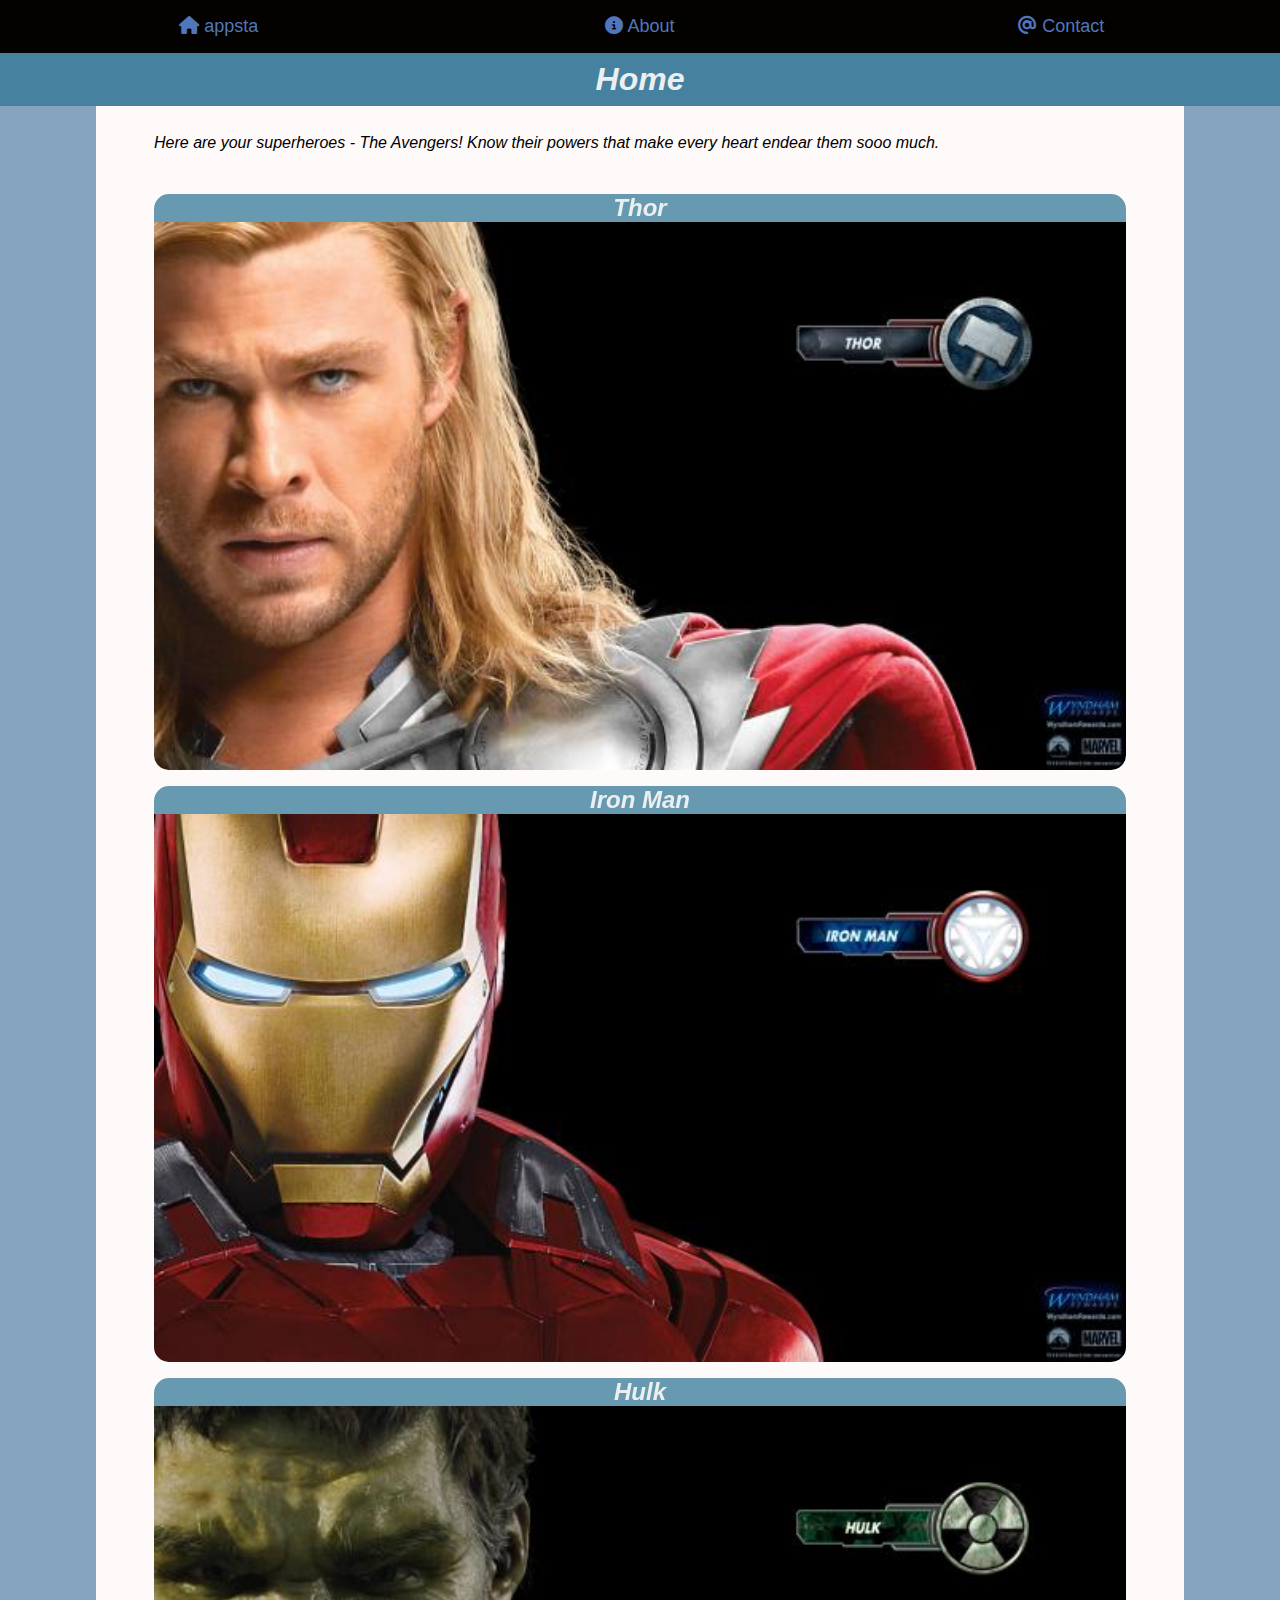
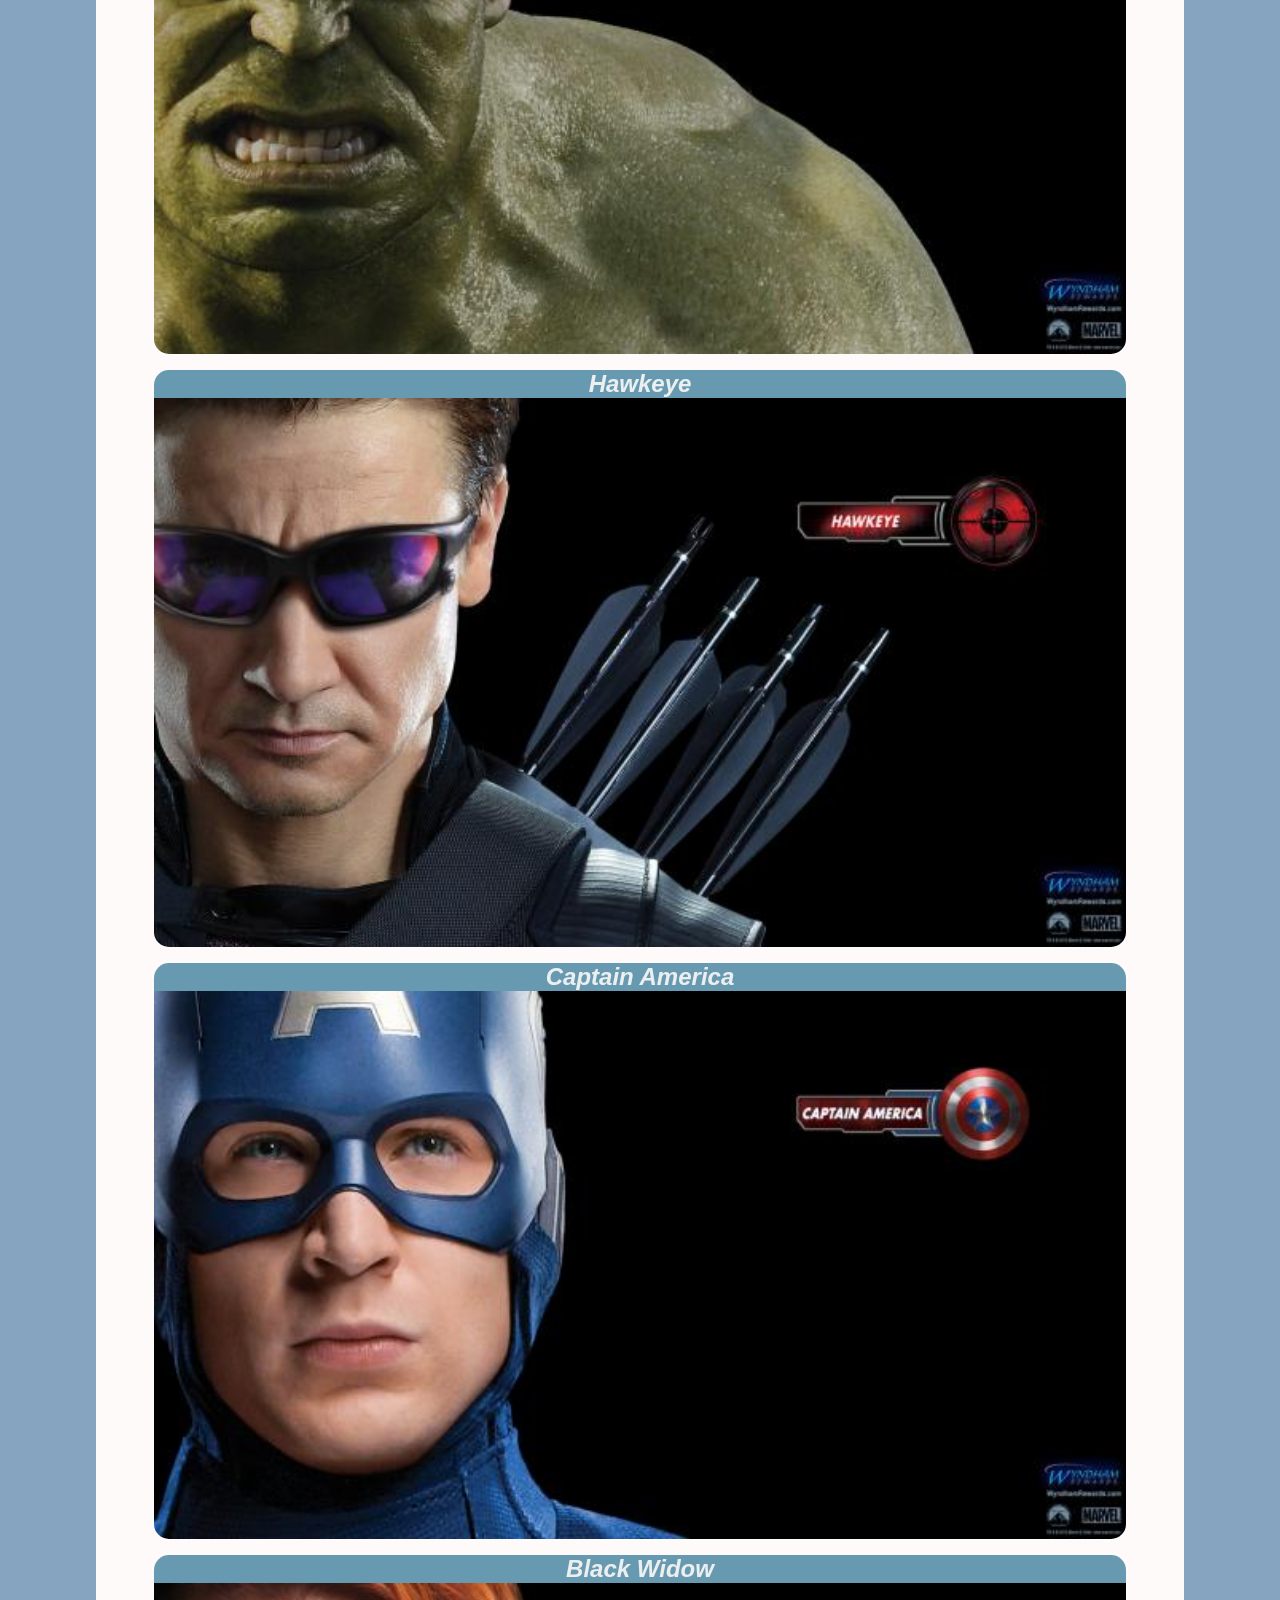
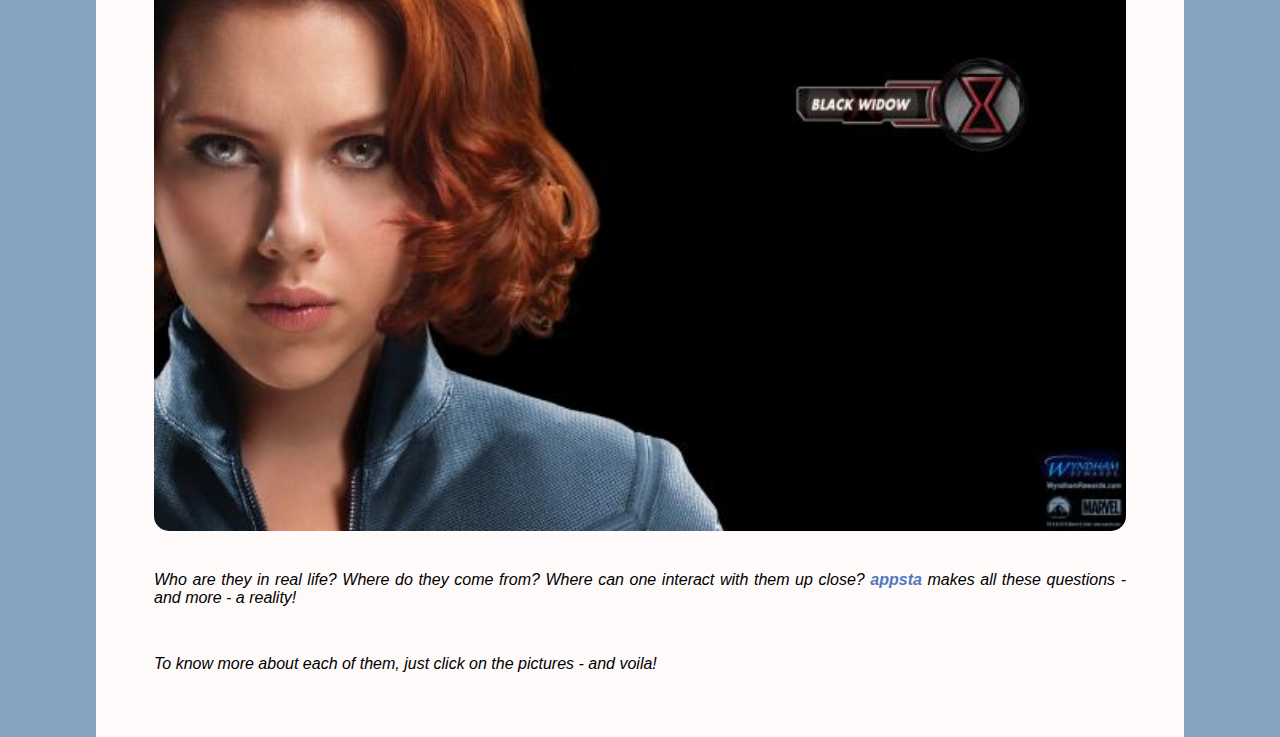
<file: index.html>
<!DOCTYPE html>

<html>

  <head>
    <title>AVENGERS</title>
    <link rel="stylesheet" href="style.css">
    <link rel="stylesheet" href="https://cdnjs.cloudflare.com/ajax/libs/font-awesome/6.6.0/css/all.min.css">
  </head>

  <body>

    <!-- Menu for Home page -->
    <nav class="pages-menu">
      <button class="dropbtn">
        <a href="index.html"><i class="fa-solid fa-house"></i> appsta</a>
      </button>

      <button class="dropbtn">
        <a href="about.html"><i class="fa-solid fa-circle-info"></i> About</a>
      </button>

      <button class="dropbtn">
        <a href="contact.html"><i class="fa-solid fa-at"></i> Contact</a>
      </button>
    </nav>

    <h2>Home</h2>

    <!-- The home page content -->

    <div class="sect1">
      <p>
        Here are your superheroes - The Avengers! Know their powers that make every heart endear them sooo much.
      </p>

    <br>

    <!-- Additional menu links to other web pages -->

      <div class="gallery">

          <a href="avenger-1.html">
            <h2 class="home-link-title">Thor</h2>
            <img src="images/avengers_01.jpg"/>
          </a>
        
          <a href="avenger-2.html">
            <h2 class="home-link-title">Iron Man</h2>
            <img src="images/avengers_02.jpg"/>
          </a>
        
          <a href="avenger-3.html">
            <h2 class="home-link-title">Hulk</h2>
            <img src="images/avengers_03.jpg"/>
          </a>

          <a href="avenger-4.html">
            <h2 class="home-link-title">Hawkeye</h2>
            <img src="images/avengers_04.jpg"/>
          </a>

          <a href="avenger-5.html">
            <h2 class="home-link-title">Captain America</h2>
            <img src="images/avengers_05.jpg"/>
          </a>

          <a href="avenger-6.html">
            <h2 class="home-link-title">Black Widow</h2>
            <img src="images/avengers_06.jpg"/>
          </a>
          
      </div>
      
      <p>
        Who are they in real life?
        Where do they come from?
        Where can one interact with them up close?
        <a href="index.html"><strong>appsta</strong></a> makes all these questions - and more - a reality!
      </p>
      <p>
        To know more about each of them, just click on the pictures - and voila!
      </p>

      <br>
      <br>

    </div>

  </body>

</html>
</file>
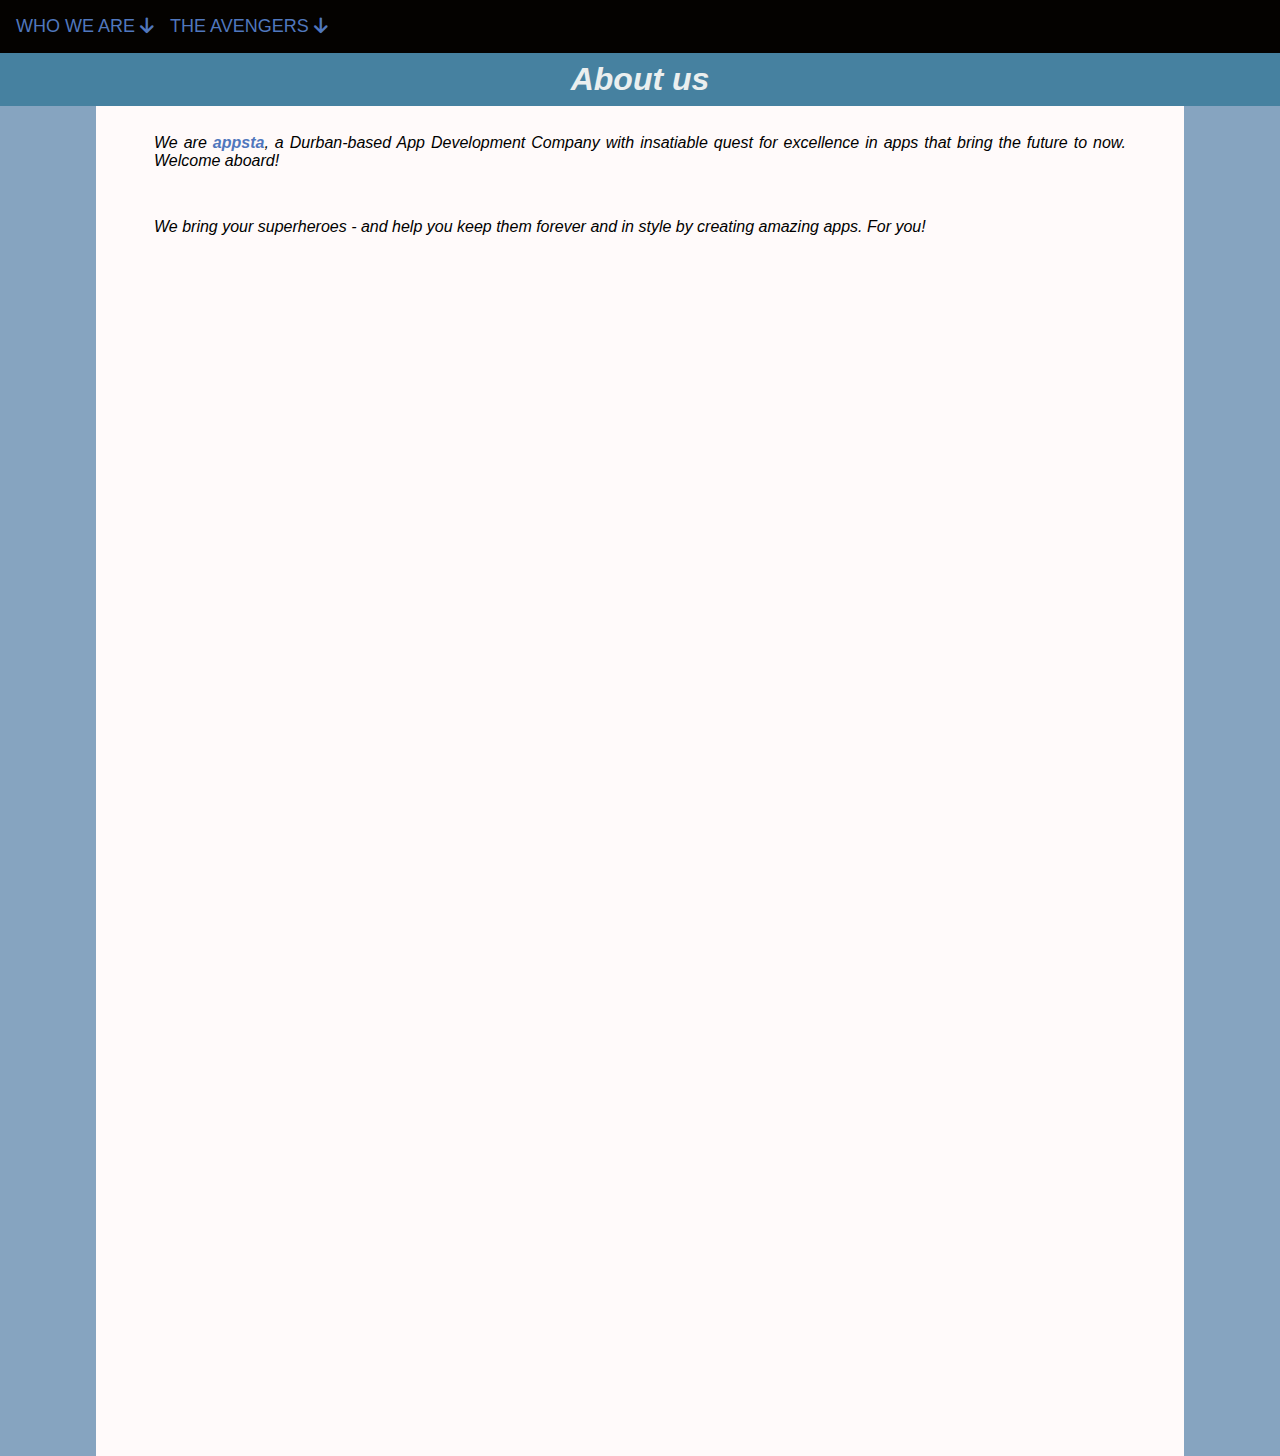
<file: about.html>
<!DOCTYPE html>

<html>
  <head>
      <link rel="stylesheet" href="style.css">
      <link rel="stylesheet" href="https://cdnjs.cloudflare.com/ajax/libs/font-awesome/6.6.0/css/all.min.css">
  </head>

  <body>

    <nav>

      <div class="pages-menu">

        <div class="dropdown">

          <button class="dropbtn">
            WHO WE ARE
            <i class="fa-sharp-duotone fa-solid fa-arrow-down"></i>
          </button>

          <div class="dropdown-content">

            <a href="index.html">
              <i class="fa-solid fa-house"></i> Home
            </a>
            <a href="contact.html">
              <i class="fa-solid fa-at"></i> Contact Us
            </a>

          </div>

        </div>

        <div class="dropdown">

          <button class="dropbtn">
            THE AVENGERS
            <i class="fa-sharp-duotone fa-solid fa-arrow-down"></i>
          </button>
          
          <div class="dropdown-content">
            <a href="avenger-1.html">Thor</a>
            <a href="avenger-2.html">Iron Man</a>
            <a href="avenger-3.html">Hulk</a>
            <a href="avenger-4.html">Hawkeye</a>
            <a href="avenger-5.html">Capt. America</a>
            <a href="avenger-6.html">Black Widow</a>
          </div>

        </div>

      </div>

    </nav>

    <h2>About us</h2>

    <div class="sect1">
      
      <p>
        We are <a href="index.html"><strong>appsta</strong></a>, a Durban-based App Development Company with insatiable quest for excellence in apps that bring the future to now. Welcome aboard!
      </p> 
      <p>
        We bring your superheroes - and help you keep them forever and in style by creating amazing apps. For you!
      </p>
  
    </div>

  </body>
</html>
</file>
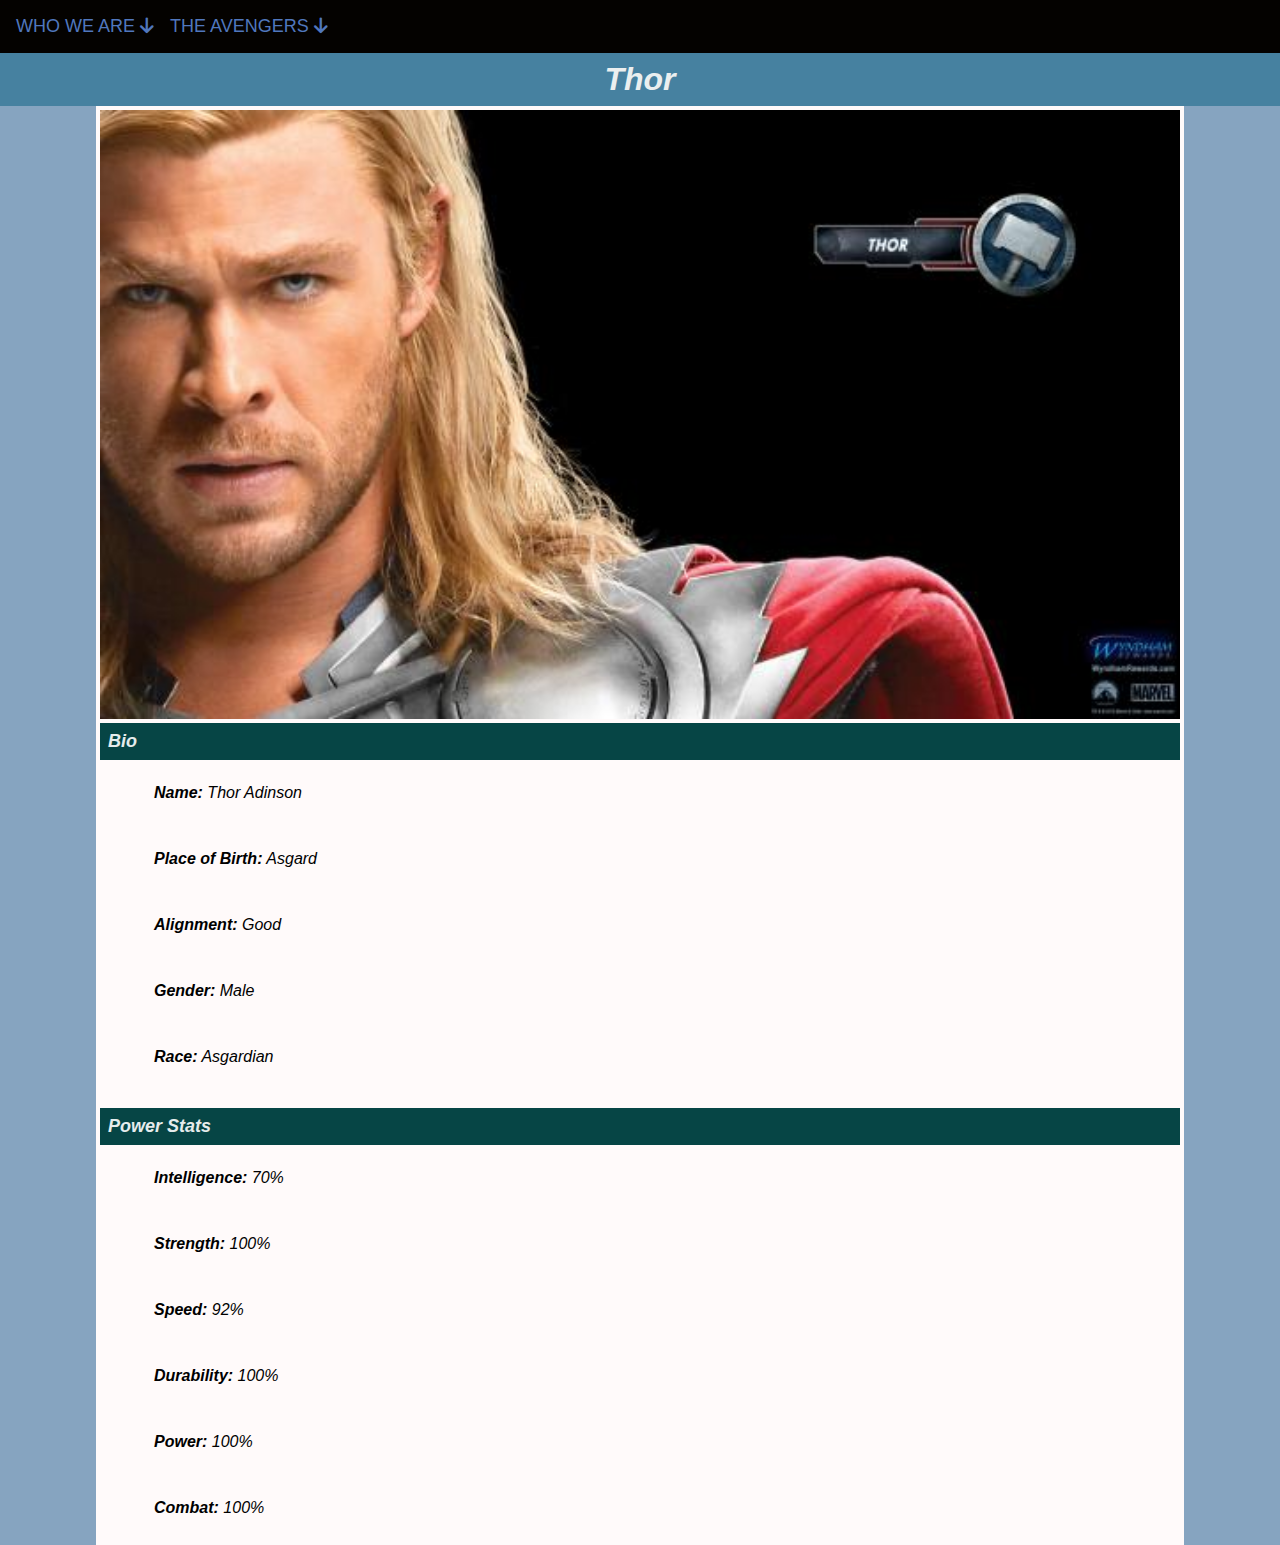
<file: avenger-1.html>
<!DOCTYPE html>

<html>
  <head>
    <link rel="stylesheet" href="style.css">
    <link rel="stylesheet" href="https://cdnjs.cloudflare.com/ajax/libs/font-awesome/6.6.0/css/all.min.css">
  </head>
  <body>

    <nav>

      <div class="pages-menu">

        <div class="dropdown">

          <button class="dropbtn">
            WHO WE ARE
            <i class="fa-sharp-duotone fa-solid fa-arrow-down"></i>
          </button>

          <div class="dropdown-content">

            <a href="index.html">
              <i class="fa-solid fa-house"></i> Home
            </a>
            <a href="about.html">
              <i class="fa-solid fa-circle-info"></i> About
            </a>
            <a href="contact.html">
              <i class="fa-solid fa-at"></i> Contact
            </a>

          </div>

        </div>

        <div class="dropdown">

          <button class="dropbtn">
            THE AVENGERS
            <i class="fa-sharp-duotone fa-solid fa-arrow-down"></i>
          </button>

          <div class="dropdown-content">
            <a href="avenger-2.html">Iron Man</a>
            <a href="avenger-3.html">Hulk</a>
            <a href="avenger-4.html">Hawkeye</a>
            <a href="avenger-5.html">Capt. America</a>
            <a href="avenger-6.html">Black Widow</a>
          </div>

        </div>

      </div>

    </nav>

    <h2>Thor</h2>

    <div class="sect1">

      <div class="gallery2">
        <img src="images/avengers_01.jpg"/>
      </div>

      <h4>Bio</h4>
      <p>
        <strong>Name:</strong> Thor Adinson
      </p>
      <p>
        <strong>Place of Birth:</strong> Asgard
      </p>
      <p>
        <strong>Alignment:</strong> Good
      </p>
      <p>
        <strong>Gender:</strong> Male
      </p>
      <p>
        <strong>Race:</strong> Asgardian
      </p>

      <br/>

      <h4>Power Stats</h4>
      <p>
        <strong>Intelligence:</strong> 70%
      </p>
      <p>
        <strong>Strength:</strong> 100%
      </p>
      <p>
        <strong>Speed:</strong> 92%
      </p>
      <p>
        <strong>Durability:</strong> 100%
      </p>
      <p>
        <strong>Power:</strong> 100%
      </p>
      <p>
        <strong>Combat:</strong> 100%
      </p>
    
    </div>

  </body>
</html>
</file>
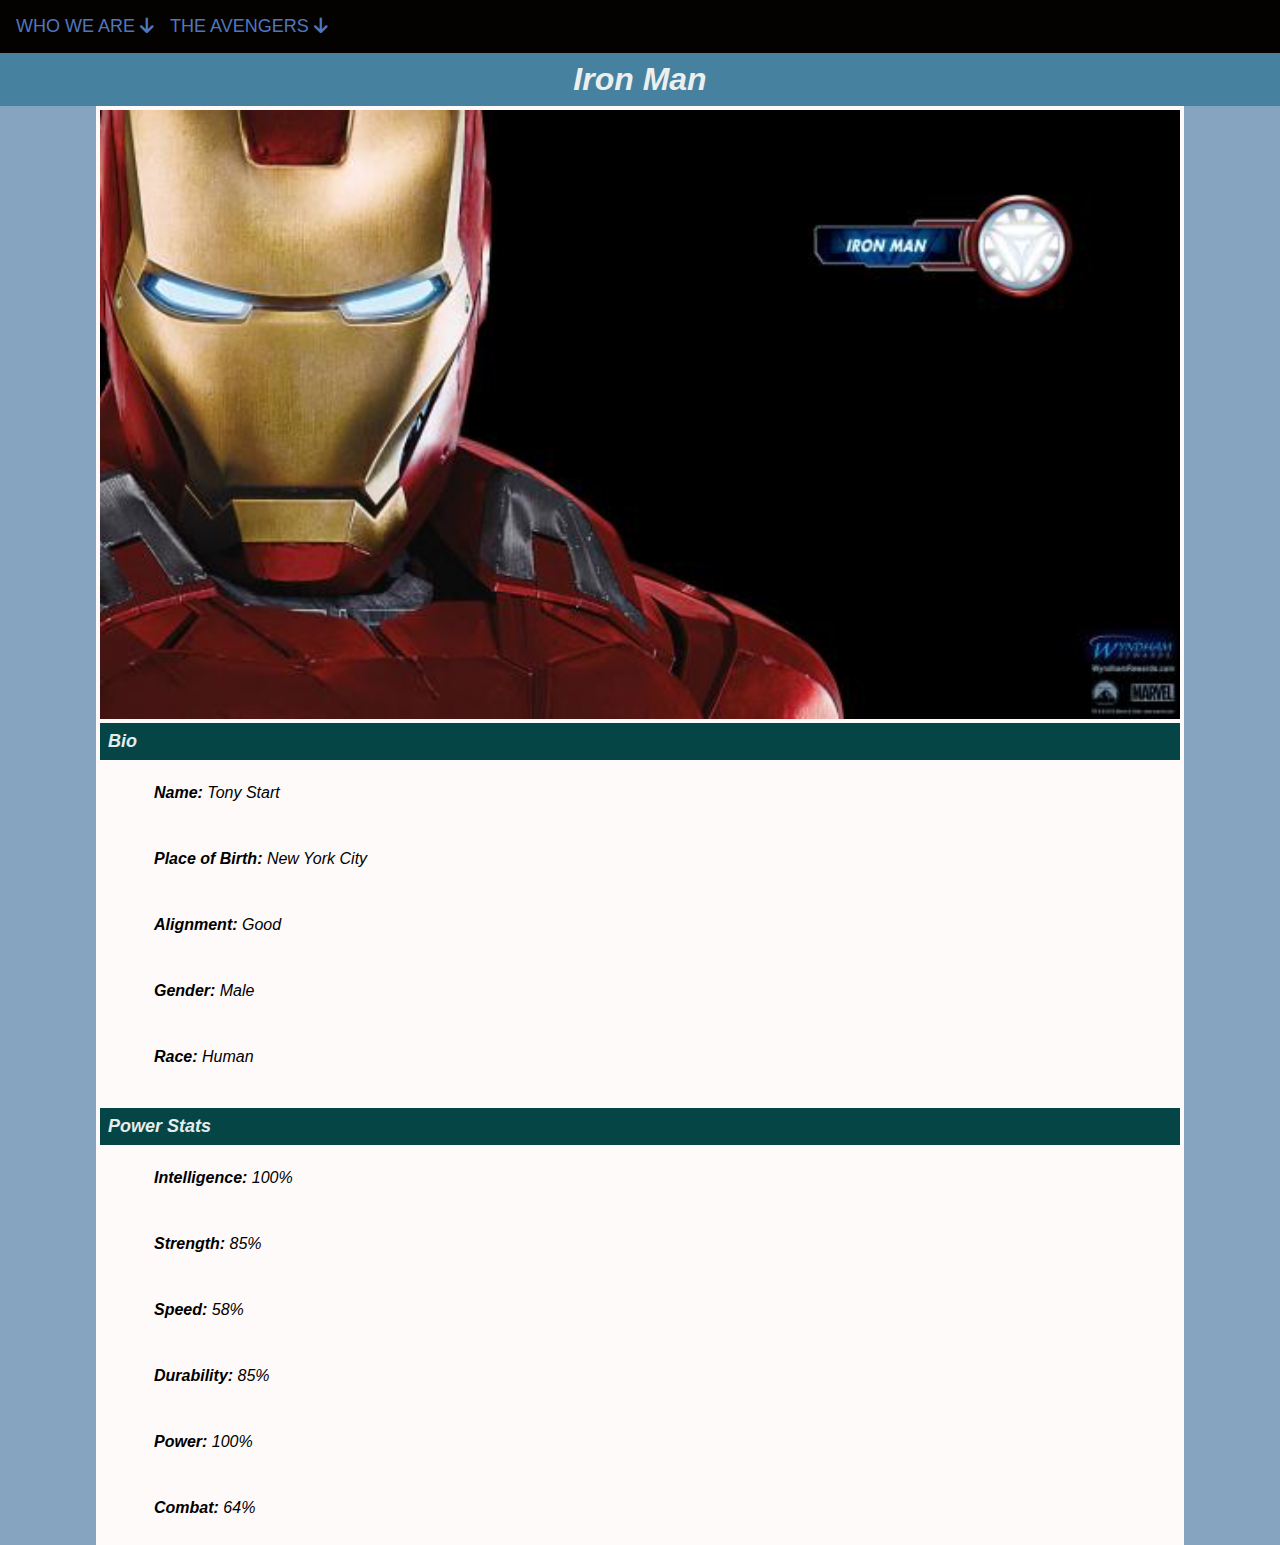
<file: avenger-2.html>
<!DOCTYPE html>

<html>
  <head>
    <link rel="stylesheet" href="style.css">
    <link rel="stylesheet" href="https://cdnjs.cloudflare.com/ajax/libs/font-awesome/6.6.0/css/all.min.css">
  </head>
  
  <body>

    <nav>

      <div class="pages-menu">

        <div class="dropdown">

          <button class="dropbtn">
            WHO WE ARE
            <i class="fa-sharp-duotone fa-solid fa-arrow-down"></i>
          </button>

          <div class="dropdown-content">
            <a href="index.html">
              <i class="fa-solid fa-house"></i> Home
            </a>
            <a href="about.html">
              <i class="fa-solid fa-circle-info"></i> About
            </a>
            <a href="contact.html">
              <i class="fa-solid fa-at"></i> Contact
            </a>
          </div>

        </div>

        <div class="dropdown">

          <button class="dropbtn">
            THE AVENGERS
            <i class="fa-sharp-duotone fa-solid fa-arrow-down"></i>
          </button>

          <div class="dropdown-content">
            <a href="avenger-1.html">Thor</a>
            <a href="avenger-3.html">Hulk</a>
            <a href="avenger-4.html">Hawkeye</a>
            <a href="avenger-5.html">Capt. America</a>
            <a href="avenger-6.html">Black Widow</a>
          </div>

        </div>

      </div>

    </nav>

    <h2>Iron Man</h2>
    
    <div class="sect1">

      <div class="gallery2">
        <img src="images/avengers_02.jpg"/>
      </div>

      <h4>Bio</h4>
      <p>
        <strong>Name:</strong> Tony Start
      </p>
      <p>
        <strong>Place of Birth:</strong> New York City
      </p>
      <p>
        <strong>Alignment:</strong> Good
      </p>
      <p>
        <strong>Gender:</strong> Male
      </p>
      <p>
        <strong>Race:</strong> Human
      </p>

      <br/>
      
      <h4>Power Stats</h4>
      <p>
        <strong>Intelligence:</strong> 100%
      </p>
      <p>
        <strong>Strength:</strong> 85%
      </p>
      <p>
        <strong>Speed:</strong> 58%
      </p>
      <p>
        <strong>Durability:</strong> 85%
      </p>
      <p>
        <strong>Power:</strong> 100%
      </p>
      <p>
        <strong>Combat:</strong> 64%
      </p>
    
    </div>
    
  </body>
</html>
</file>
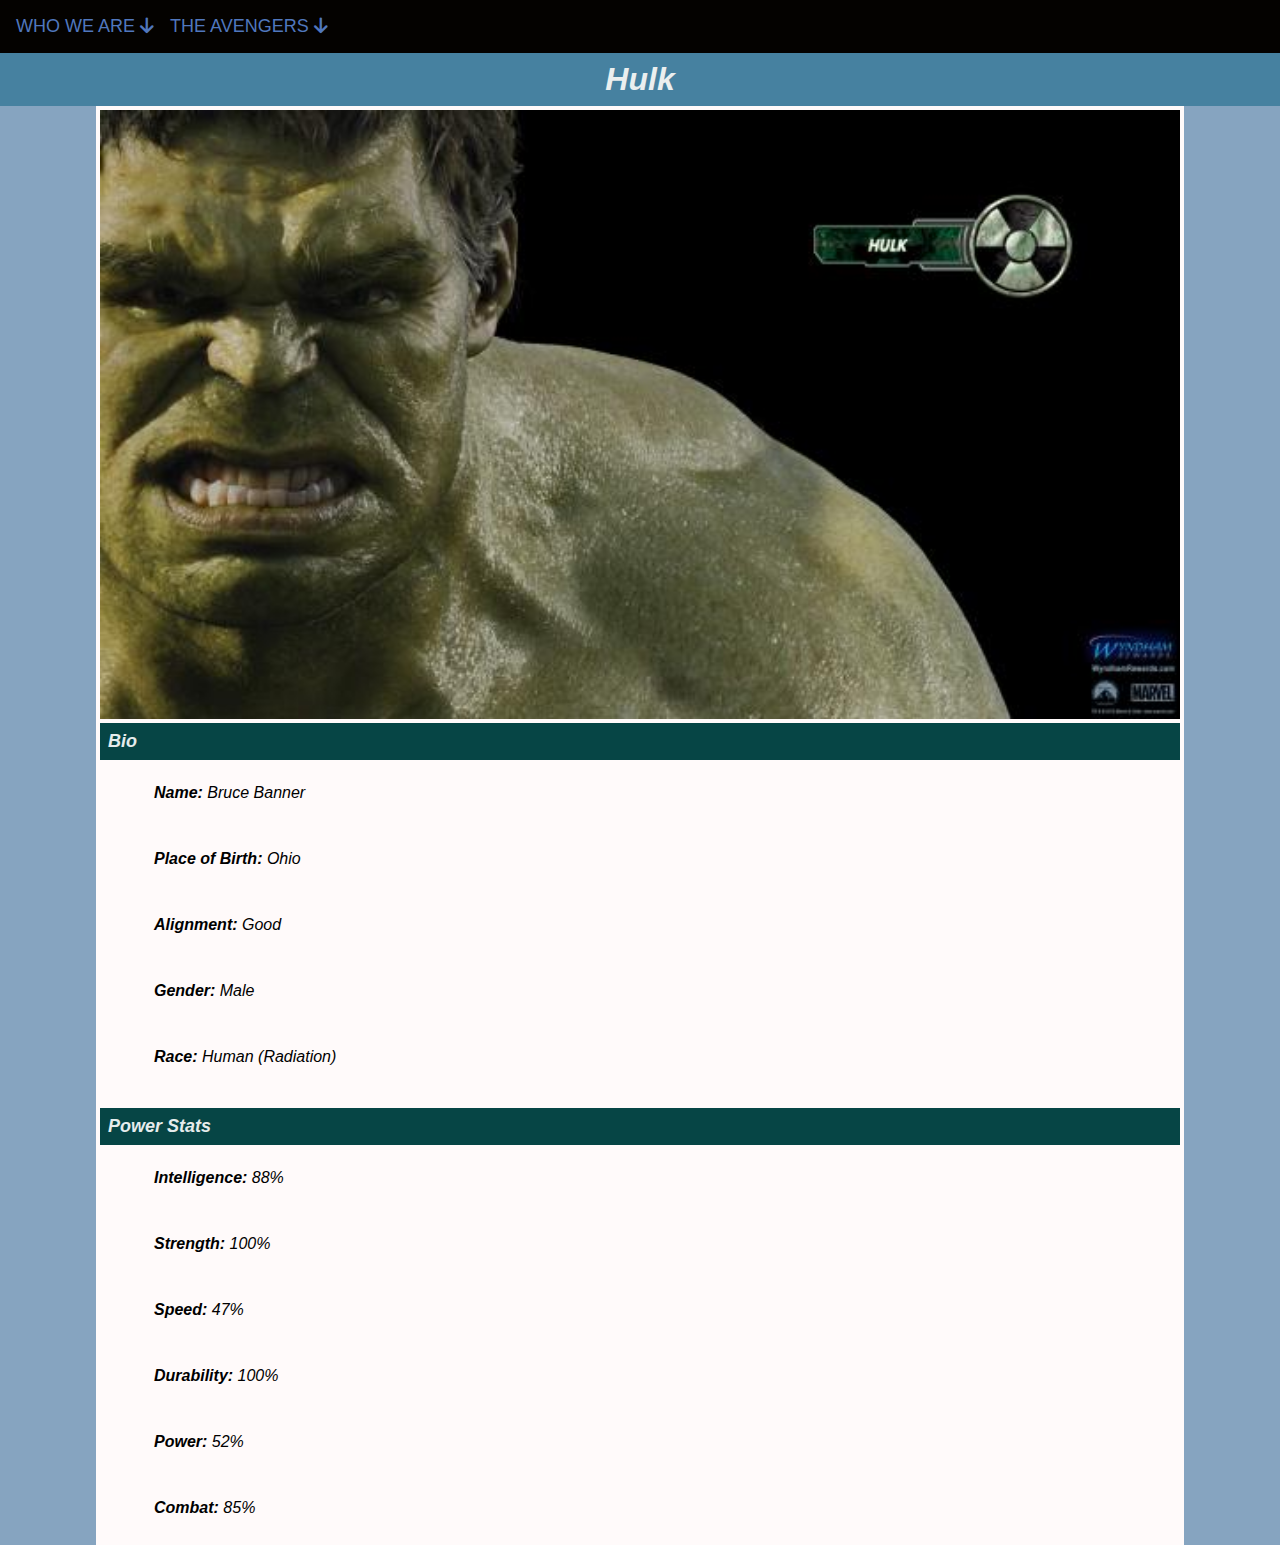
<file: avenger-3.html>
<!DOCTYPE html>

<html>
  <head>
    <link rel="stylesheet" href="style.css">
    <link rel="stylesheet" href="https://cdnjs.cloudflare.com/ajax/libs/font-awesome/6.6.0/css/all.min.css">
  </head>

  <body>

    <nav>

      <div class="pages-menu">

        <div class="dropdown">

          <button class="dropbtn">
            WHO WE ARE
            <i class="fa-sharp-duotone fa-solid fa-arrow-down"></i>
          </button>

          <div class="dropdown-content">
            <a href="index.html">
              <i class="fa-solid fa-house"></i> Home
            </a>
            <a href="about.html">
              <i class="fa-solid fa-circle-info"></i> About
            </a>
            <a href="contact.html">
              <i class="fa-solid fa-at"></i> Contact
            </a>
          </div>

        </div>

        <div class="dropdown">
          <button class="dropbtn">
            THE AVENGERS
            <i class="fa-sharp-duotone fa-solid fa-arrow-down"></i>
          </button>
          <div class="dropdown-content">
            <a href="avenger-1.html">Thor</a>
            <a href="avenger-2.html">Iron Man</a>
            <a href="avenger-4.html">Hawkeye</a>
            <a href="avenger-5.html">Capt. America</a>
            <a href="avenger-6.html">Black Widow</a>
          </div>
        </div>

      </div>

    </nav>

 
    <h2>Hulk</h2>
  
    <div class="sect1">
      
      <div class="gallery2">
        <img src="images/avengers_03.jpg"/>
      </div>
    
      <h4>Bio</h4>
      <p>
        <strong>Name:</strong> Bruce Banner
      </p>
      <p>
        <strong>Place of Birth:</strong> Ohio
      </p>
      <p>
        <strong>Alignment:</strong> Good
      </p>
      <p>
        <strong>Gender:</strong> Male
      </p>
      <p>
        <strong>Race:</strong> Human (Radiation)
      </p>
    
      <br/>
    
      <h4>Power Stats</h4>
      <p>
        <strong>Intelligence:</strong> 88%
      </p>
      <p>
        <strong>Strength:</strong> 100%
      </p>
      <p>
        <strong>Speed:</strong> 47%
      </p>
      <p>
        <strong>Durability:</strong> 100%
      </p>
      <p>
        <strong>Power:</strong> 52%
      </p>
      <p>
        <strong>Combat:</strong> 85%
      </p>
      
    </div>

  </body>
</html>
</file>
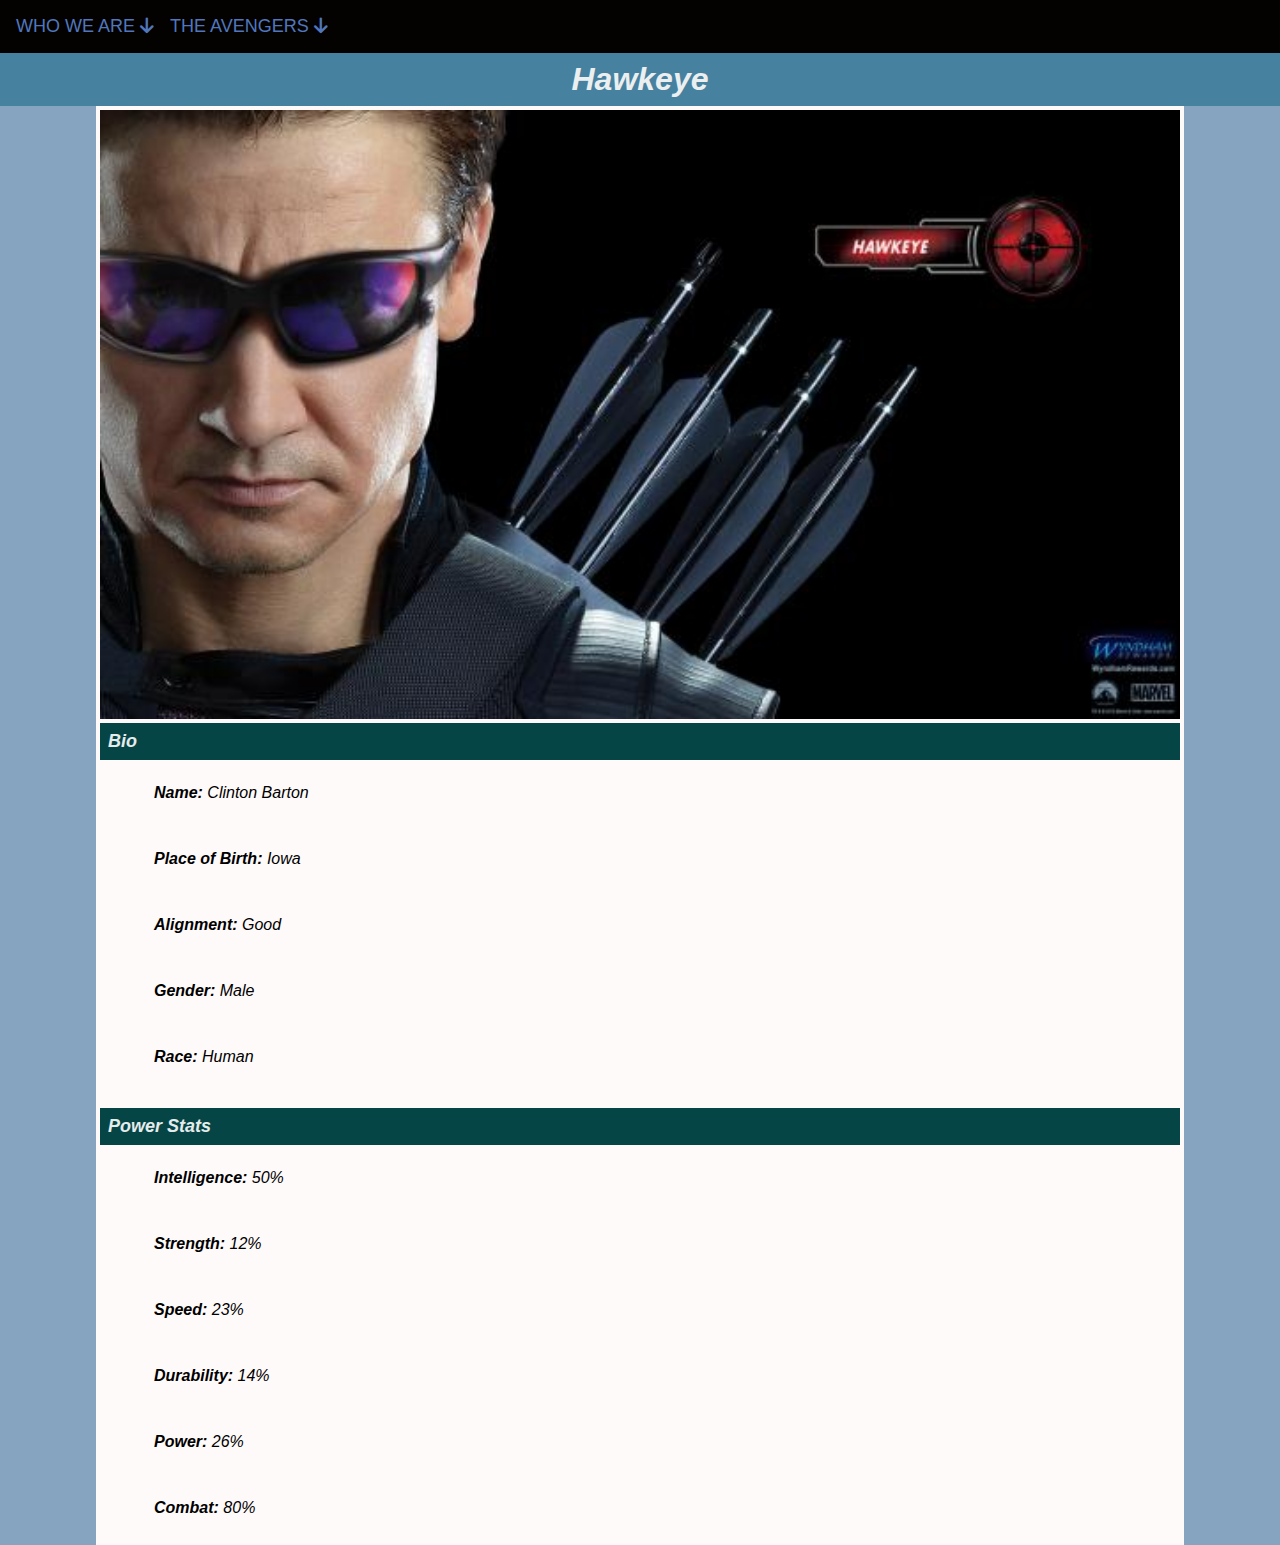
<file: avenger-4.html>
<!DOCTYPE html>

<html>
  <head>
    <link rel="stylesheet" href="style.css">
    <link rel="stylesheet" href="https://cdnjs.cloudflare.com/ajax/libs/font-awesome/6.6.0/css/all.min.css">
  </head>
  
  <body>

    <nav>

      <div class="pages-menu">

        <div class="dropdown">

          <button class="dropbtn">
            WHO WE ARE
            <i class="fa-sharp-duotone fa-solid fa-arrow-down"></i>
          </button>

          <div class="dropdown-content">

            <a href="index.html">
              <i class="fa-solid fa-house"></i> Home
            </a>
            <a href="about.html">
              <i class="fa-solid fa-circle-info"></i> About
            </a>
            <a href="contact.html">
              <i class="fa-solid fa-at"></i> Contact
            </a>
          </div>

        </div>

        <div class="dropdown">

          <button class="dropbtn">
            THE AVENGERS
            <i class="fa-sharp-duotone fa-solid fa-arrow-down"></i>
          </button>

          <div class="dropdown-content">
            <a href="avenger-1.html">Thor</a>
            <a href="avenger-2.html">Iron Man</a>
            <a href="avenger-3.html">Hulk</a>
            <a href="avenger-5.html">Capt. America</a>
            <a href="avenger-6.html">Black Widow</a>
          </div>

        </div>

      </div>

    </nav>

    <h2>Hawkeye</h2>

    <div class="sect1">
  
      <div class="gallery2">
        <img src="images/avengers_04.jpg"/>
      </div>
    
      <h4>Bio</h4>
      <p>
        <strong>Name:</strong> Clinton Barton
      </p>
      <p>
        <strong>Place of Birth:</strong> Iowa
      </p>
      <p>
        <strong>Alignment:</strong> Good
      </p>
      <p>
        <strong>Gender:</strong> Male
      </p>
      <p>
        <strong>Race:</strong> Human
      </p>
    
      <br/>
    
      <h4>Power Stats</h4>
      <p>
        <strong>Intelligence:</strong> 50%
      </p>
      <p>
        <strong>Strength:</strong> 12%
      </p>
      <p>
        <strong>Speed:</strong> 23%
      </p>
      <p>
        <strong>Durability:</strong> 14%
      </p>
      <p>
        <strong>Power:</strong> 26%
      </p>
      <p>
        <strong>Combat:</strong> 80%
      </p>
    
    </div>

  </body>
</html>
</file>
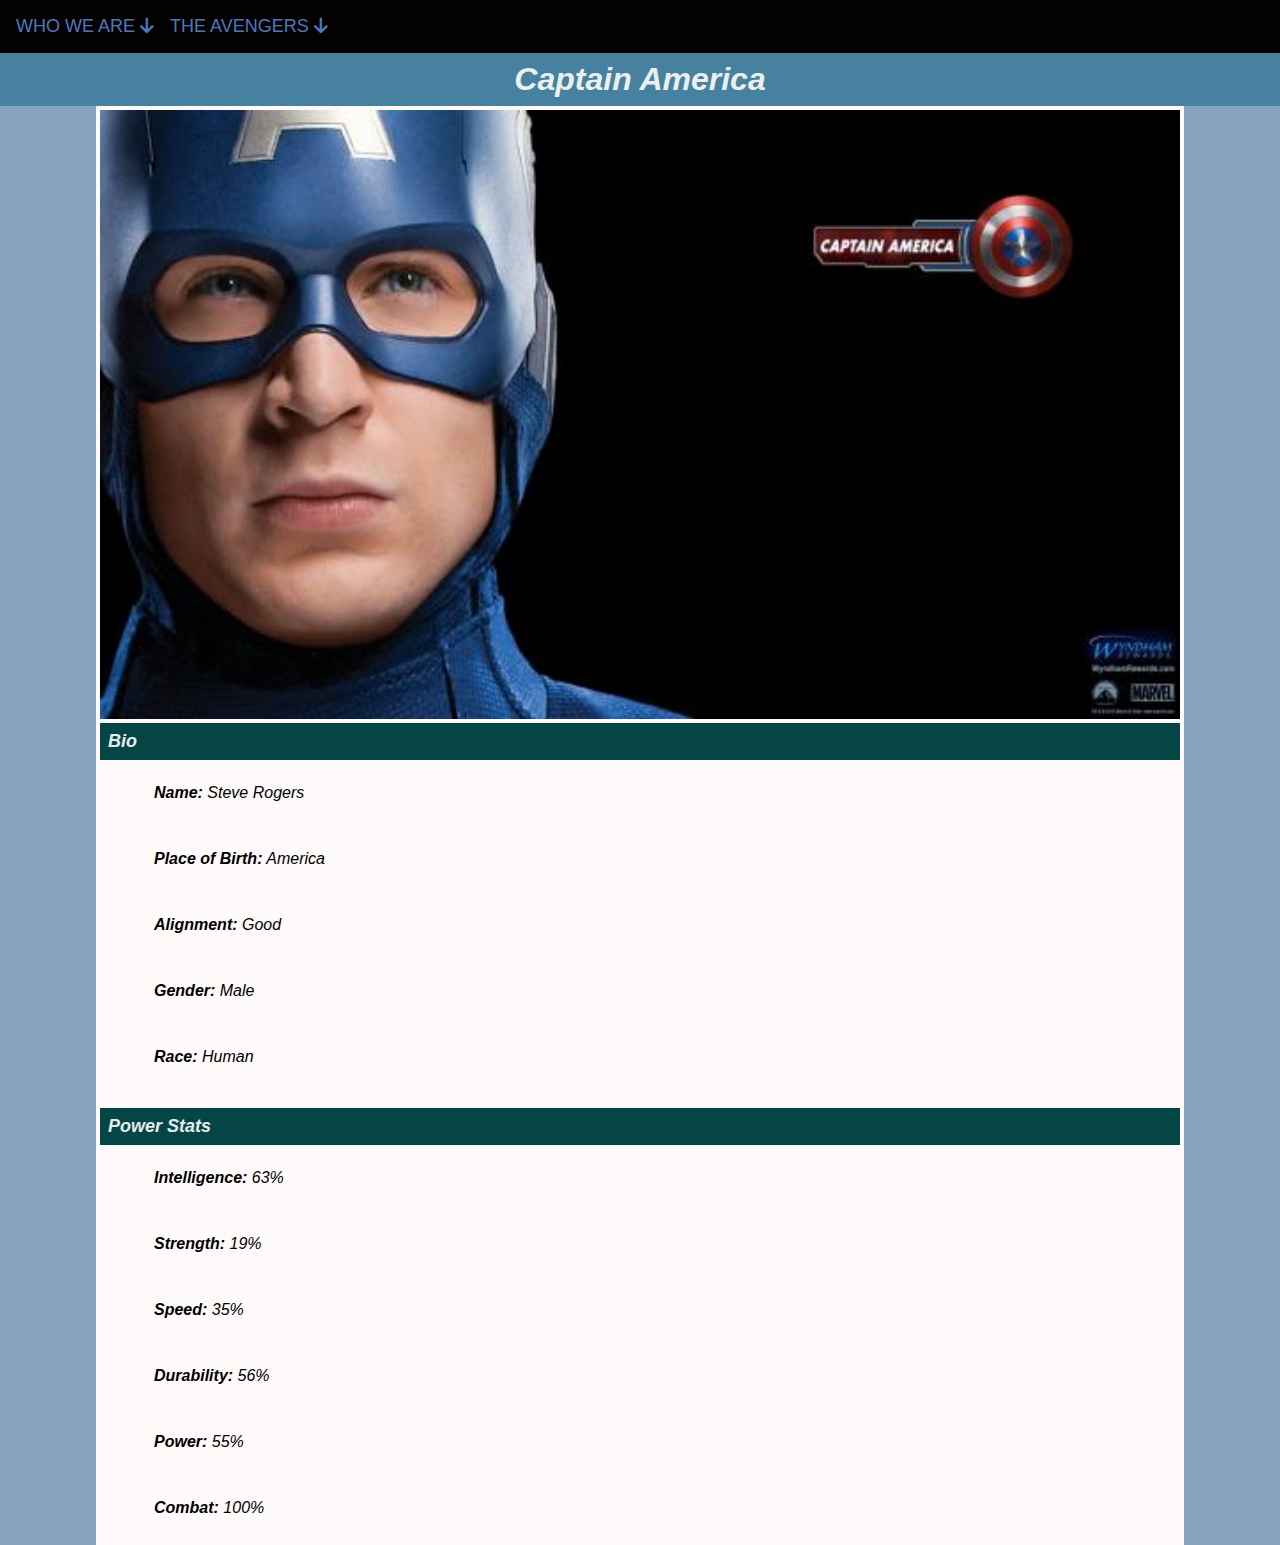
<file: avenger-5.html>
<!DOCTYPE html>

<html>
  <head>
    <link rel="stylesheet" href="style.css">
    <link rel="stylesheet" href="https://cdnjs.cloudflare.com/ajax/libs/font-awesome/6.6.0/css/all.min.css">
  </head>

  <body>

    <nav>

      <div class="pages-menu">

        <div class="dropdown">

          <button class="dropbtn">
            WHO WE ARE
            <i class="fa-sharp-duotone fa-solid fa-arrow-down"></i>
          </button>

          <div class="dropdown-content">
            <a href="index.html">
              <i class="fa-solid fa-house"></i> Home
            </a>
            <a href="about.html">
              <i class="fa-solid fa-circle-info"></i> About
            </a>
            <a href="contact.html">
              <i class="fa-solid fa-at"></i> Contact
            </a>
          </div>

        </div>

        <div class="dropdown">

          <button class="dropbtn">
            THE AVENGERS
            <i class="fa-sharp-duotone fa-solid fa-arrow-down"></i>
          </button>
          <div class="dropdown-content">
            <a href="avenger-1.html">Thor</a>
            <a href="avenger-2.html">Iron Man</a>
            <a href="avenger-3.html">Hulk</a>
            <a href="avenger-4.html">Hawkeye</a>
            <a href="avenger-6.html">Black Widow</a>
          </div>

        </div>

      </div>

    </nav>

    <h2>Captain America</h2>

    <div class="sect1">
    
      <div class="gallery2">
        <img src="images/avengers_05.jpg"/>
      </div>
      
      <h4>Bio</h4>
      <p>
        <strong>Name:</strong> Steve Rogers
      </p>
      <p><strong>Place of Birth:</strong> America
      </p>
      <p>
        <strong>Alignment:</strong> Good
      </p>
      <p>
        <strong>Gender:</strong> Male
      </p>
      <p>
        <strong>Race:</strong> Human
      </p>
      
      <br/>
      
      <h4>Power Stats</h4>
      <p>
        <strong>Intelligence:</strong> 63%
      </p>
      <p>
        <strong>Strength:</strong> 19%
      </p>
      <p>
        <strong>Speed:</strong> 35%
      </p>
      <p>
        <strong>Durability:</strong> 56%
      </p>
      <p>
        <strong>Power:</strong> 55%
      </p>
      <p>
        <strong>Combat:</strong> 100%
      </p>
    
    </div>
    
  </body>
</html>
</file>
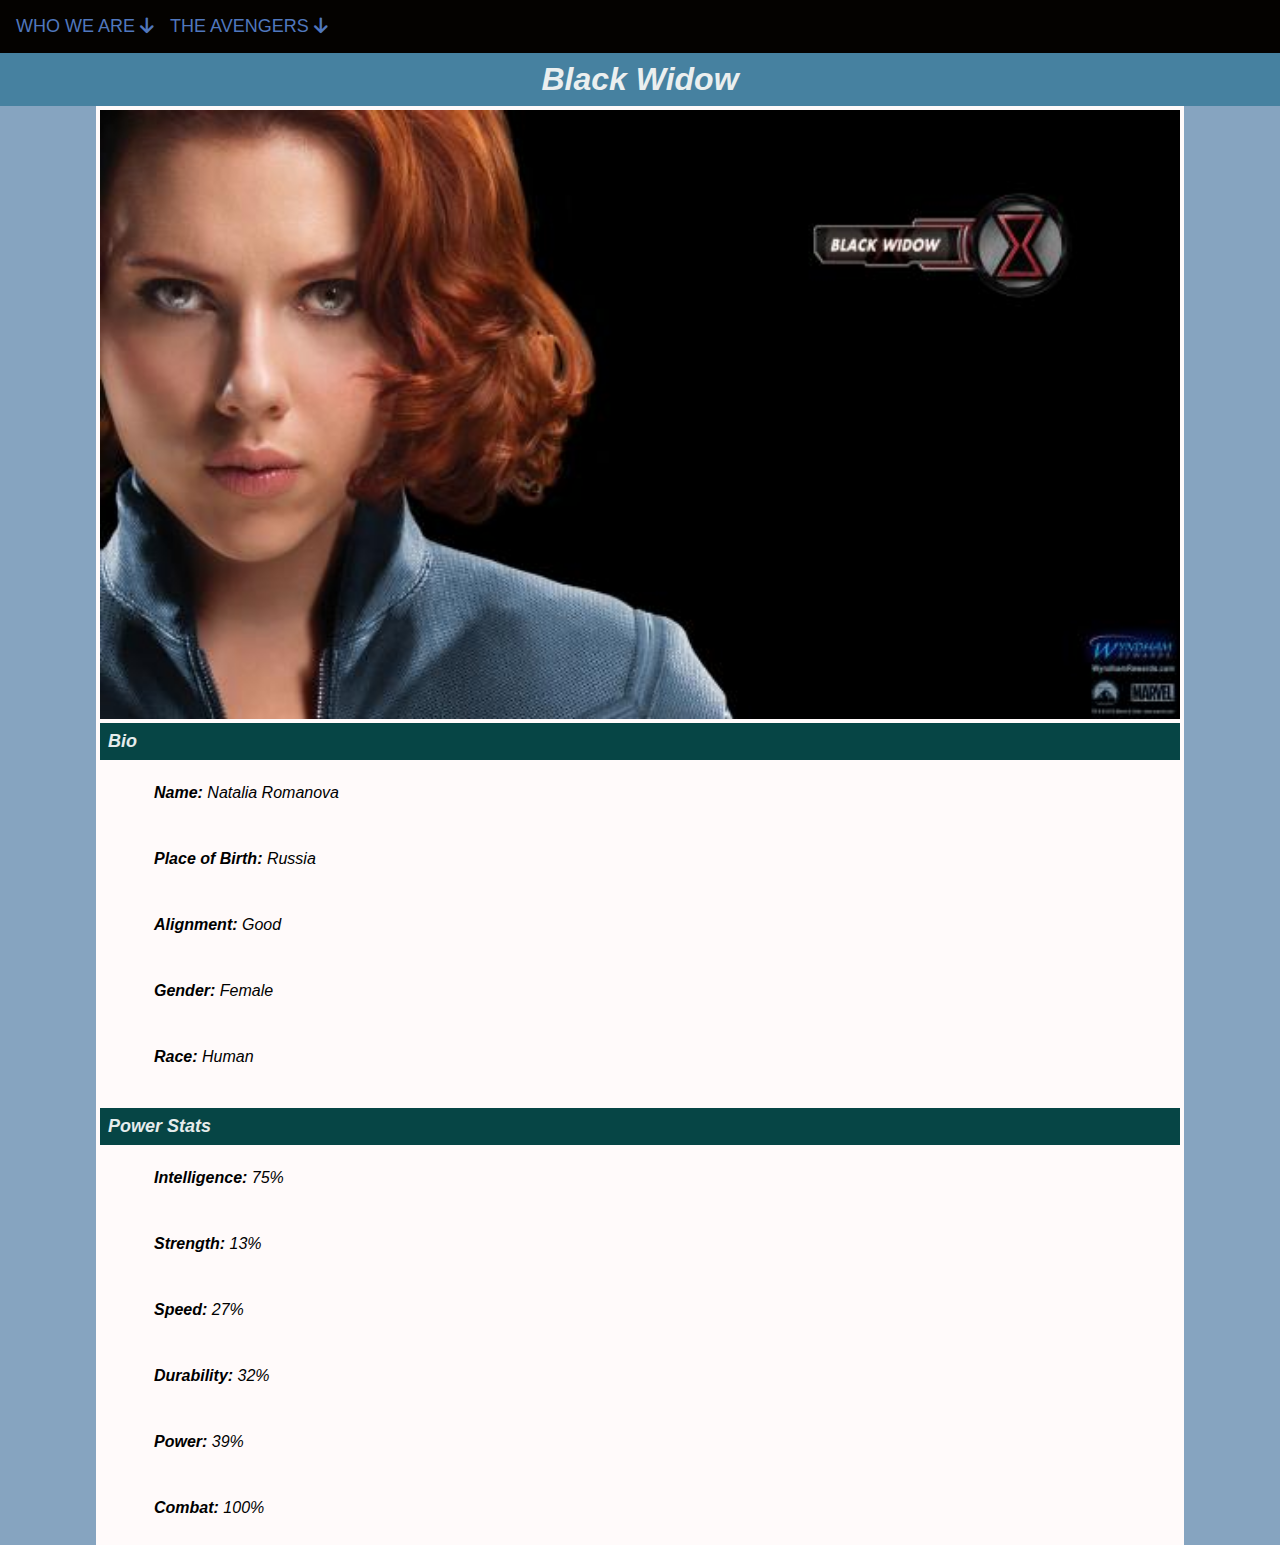
<file: avenger-6.html>
<!DOCTYPE html>

<html>
  <head>
    <link rel="stylesheet" href="style.css">
    <link rel="stylesheet" href="https://cdnjs.cloudflare.com/ajax/libs/font-awesome/6.6.0/css/all.min.css">
  </head>

  <body>

    <nav>

      <div class="pages-menu">

        <div class="dropdown">

          <button class="dropbtn">
            WHO WE ARE
            <i class="fa-sharp-duotone fa-solid fa-arrow-down"></i>
          </button>

          <div class="dropdown-content">
            <a href="index.html">
              <i class="fa-solid fa-house"></i>
               Home
            </a>

            <a href="about.html">
              <i class="fa-solid fa-circle-info"></i>
               About
            </a>

            <a href="contact.html">
              <i class="fa-solid fa-at"></i>
               Contact
            </a>
          </div>

        </div>

        <div class="dropdown">
          <button class="dropbtn">
            THE AVENGERS
            <i class="fa-sharp-duotone fa-solid fa-arrow-down"></i>
          </button>

          <div class="dropdown-content">
            <a href="avenger-1.html">Thor</a>
            <a href="avenger-2.html">Iron Man</a>
            <a href="avenger-3.html">Hulk</a>
            <a href="avenger-4.html">Hawkeye</a>
            <a href="avenger-5.html">Capt. America</a>
          </div>

        </div>

      </div>

    </nav>

    <h2>Black Widow</h2>

    <div class="sect1">
    
      <div class="gallery2">
        <img src="images/avengers_06.jpg"/>
      </div>
      
      <h4>Bio</h4>
      <p>
        <strong>Name:</strong> Natalia Romanova
      </p>
      <p>
        <strong>Place of Birth:</strong> Russia
      </p>
      <p>
        <strong>Alignment:</strong> Good
      </p>
      <p>
        <strong>Gender:</strong> Female
      </p>
      <p>
        <strong>Race:</strong> Human
      </p>
      
      <br/>
      
      <h4>Power Stats</h4>
      <p>
        <strong>Intelligence:</strong> 75%
      </p>
      <p>
        <strong>Strength:</strong> 13%
      </p>
      <p>
        <strong>Speed:</strong> 27%
      </p>
      <p>
        <strong>Durability:</strong> 32%
      </p>
      <p>
        <strong>Power:</strong> 39%
      </p>
      <p>
        <strong>Combat:</strong> 100%
      </p>
    
    </div>
    
  </body>
</html>
</file>
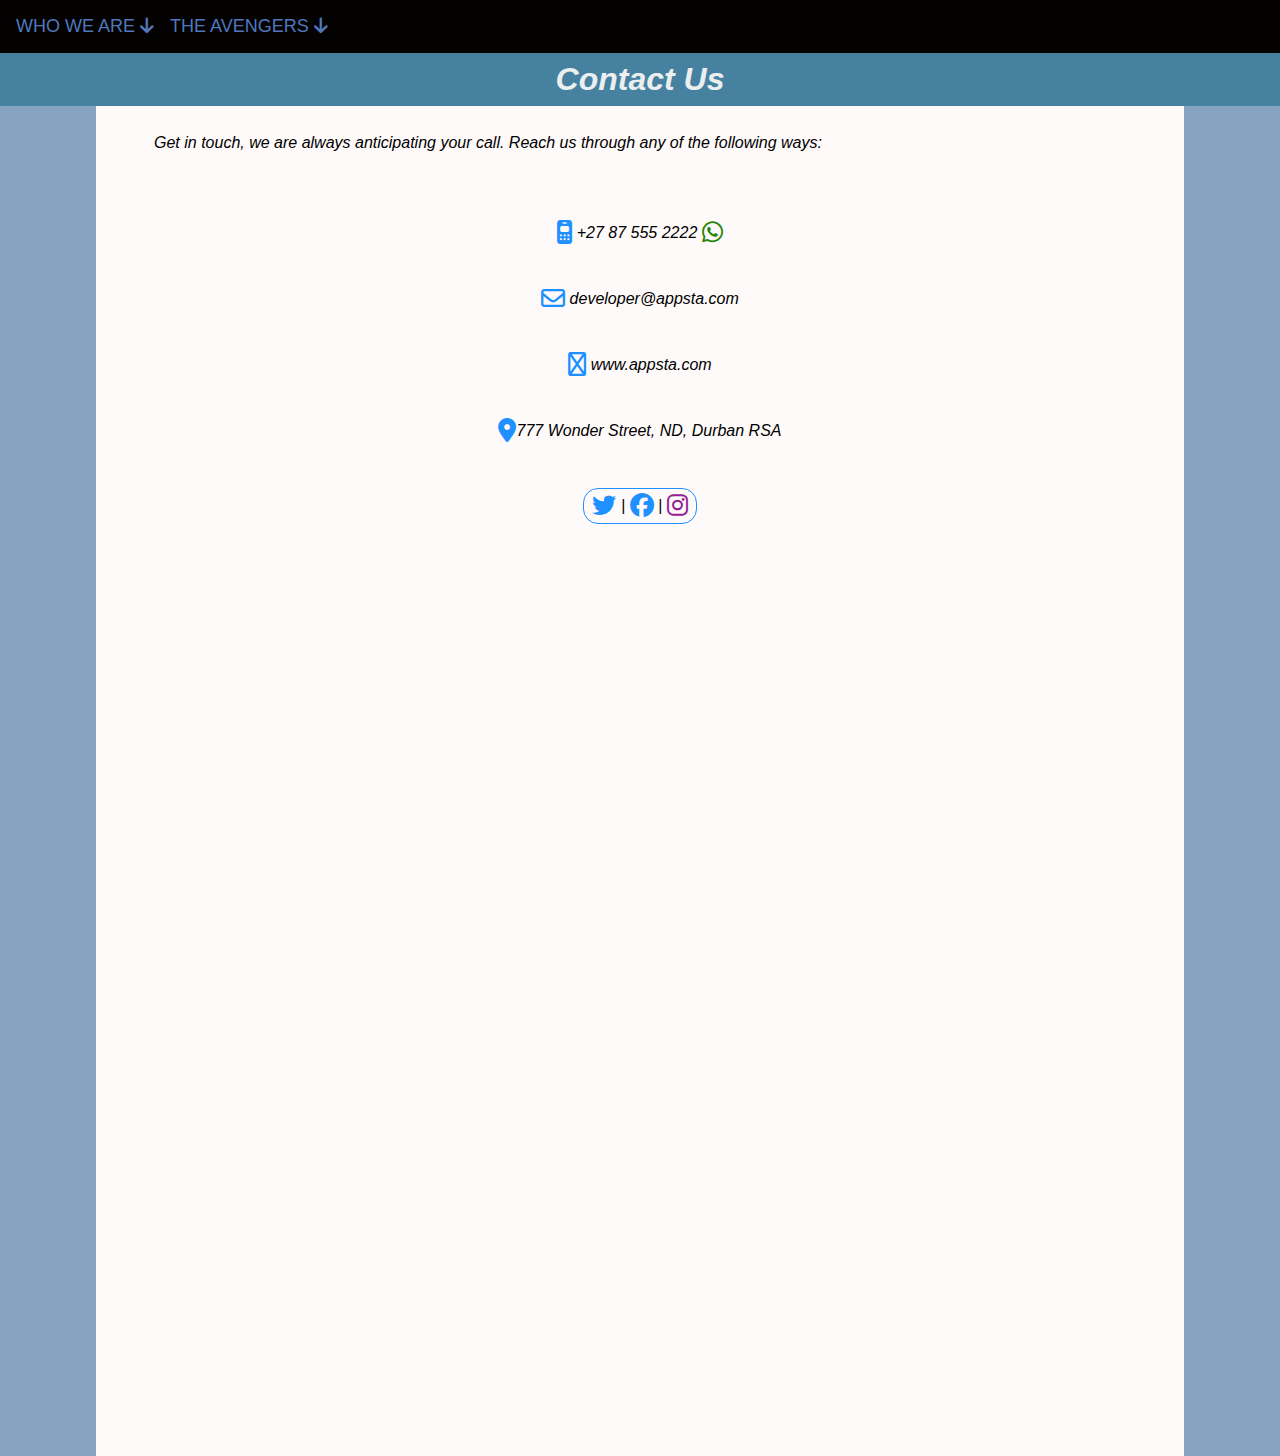
<file: contact.html>
<!DOCTYPE html>
<html>

  <head>
    <link rel="stylesheet" href="style.css">
        <link rel="stylesheet" href="https://cdnjs.cloudflare.com/ajax/libs/font-awesome/6.6.0/css/all.min.css">
  </head>

  <body>

    <nav>

      <div class="pages-menu">
        
        <div class="dropdown">
          
          <button class="dropbtn">
            WHO WE ARE
            <i class="fa-sharp-duotone fa-solid fa-arrow-down"></i>
          </button>

          <div class="dropdown-content">

            <a href="index.html">
              <i class="fa-solid fa-house">
              </i>
               Home
            </a>

            <a href="about.html">
              <i class="fa-solid fa-circle-info">
              </i>
               About
            </a>

          </div>

        </div>

        <div class="dropdown">

          <button class="dropbtn">
            THE AVENGERS
            <i class="fa-sharp-duotone fa-solid fa-arrow-down"></i>
          </button>

          <div class="dropdown-content">
            <a href="avenger-1.html">Thor</a>
            <a href="avenger-2.html">Iron Man</a>
            <a href="avenger-3.html">Hulk</a>
            <a href="avenger-4.html">Hawkeye</a>
            <a href="avenger-5.html">Capt. America</a>
            <a href="avenger-6.html">Black Widow</a>
          </div>
          
        </div>

      </div>

    </nav>

    <h2>Contact Us</h2>

    <div class="sect1">

      <p>Get in touch, we are always anticipating your call. Reach us through any of the following ways:</p>

      <!-- Contact details with some styling of the icons -->

      <div class="text_centering">
    
          <p>
            <i class="fa-solid fa-mobile-retro fa-xl" style="color: #1e90ff;"></i> +27 87 555 2222 <i class="fa-brands fa-whatsapp fa-xl" style="color: #268706;"></i>
          </p>
          <p>
            <i class="fa-regular fa-envelope fa-xl" style="color: #1e90ff;"></i> developer@appsta.com
          </p>
          <p>
            <i class="fa-regular fa-globe fa-xl" style="color: #1e90ff;"></i> www.appsta.com
          </p>
          <p>
            <i class="fa-solid fa-location-dot fa-xl" style="color: #1e90ff;"></i>777 Wonder Street, ND, Durban RSA
          </p>

        <!-- Icons links to social handles -->
        <p style="padding: 0.5rem; align-items: center; min-width: fit-content; border: 1px solid #1e90ff; border-radius: 15px;">
          <a href="https://www.x.com/">
            <i class="fa-brands fa-twitter fa-xl" style="color: #1e90ff;"></i>
          </a> |
          <a href="https://www.facebook.com/">
            <i class="fa-brands fa-facebook fa-xl" style="color: #1e90ff;"></i>
          </a> | 
          <a href="https://www.instagram.com">
            <i class="fa-brands fa-instagram fa-xl" style="color: #942192;"></i>
          </a>
        </p>

      </div>

    </div>

  </body>
</html>
</file>
<file: style.css>
* {
  font-family: Verdana, Geneva, Tahoma, sans-serif;
  margin: 0;
  padding: 0;
  box-sizing: border-box;
  }

body {
  background-color: #86a4c0;
  }

p {
  font-style: italic;
  margin: 1.5rem 5%;
  text-align: justify;
}

.home-link-title {
  padding: 0;
  margin: auto;
  font-size: x-large;
  border-radius: 15px 15px 0 0;
  width: 90%;
  position: sticky;
  top: 53px;
}

/* Aligning of contact details */
.text_centering {
  display: flex;
  flex-direction: column;
  align-items: center;
  padding: 1.5rem;
}

/* Sections with the main content */
.sect1 {
  background-color: snow;
  padding: 0.25rem;
  width: 85%;
  display: flex;
  flex-direction: column;
  margin: 0 auto;
  min-height: 150vh;
}

/* Display of superhero images on each page */
.gallery2 img {
  width: 100%;
}

/* Displaying superhero image links */
.gallery img {
  width: 90%;
  display: grid;
  padding: 0;
  margin: 0 auto 1rem auto;
  border-radius: 0 0 15px 15px;
}

.gallery {
  display: grid;
  position: relative;
  height: 100%;
}

h2 {
  font-size: xx-large;
  width: 100%;
  color: rgb(235, 239, 239);
  font-style: italic;
  background-color: rgba(47, 116, 148, 0.728);
  font-weight: 700;
  padding: 0.5rem 1.5rem;
  margin-top: 53px;
  display: flex;
  flex-direction: column;
  align-items: center;
}

h4 {
  font-size: large;
  color: rgb(229, 236, 236);
  background: rgb(6, 69, 69);
  font-style: italic;
  font-weight: 700;
  padding: 0.5rem;
}

a {
  text-decoration: none;
  color: #5077bd;
}

/* Formatting nav bars and nav bar links */
.dropbtn, .pages-menu {
  background-color: rgb(4, 2, 0);
  color: #5077bd;
  padding: 0.5rem;
  font-size: large;
  font-family: Impact, Haettenschweiler, 'Arial Narrow Bold', sans-serif;
  border: none;
  cursor: pointer;
  justify-items: flex-end;
}
.dropbtn {
  width: 100%;
}
.pages-menu {
  width: 100%;
  position: fixed;
  top: 0;
  z-index: 1;
  display: flex;
  flex-direction: row;
  align-items: center;
}
.dropdown {
  position: relative;
  display: inline-block;
}
.dropdown-content {
  display: none;
  position: absolute;
  background-color: #c7d6e3;
  z-index: 1;
  border-radius: 0 5px 5px 5px;
  border-color: #2466a0;
}
.dropdown-content a {
  color: #5077bd;
  padding: 12px 16px;
  text-decoration: none;
  display: block;
  min-width: 170px;
}

/* Setting hover to link all pages */

.dropdown-content a:hover {
  background-color: #2466a0a2;
  color: #fff;
  border-radius: 0 5px 5px 5px;
}
.dropdown:hover .dropdown-content {
  display: block;
}
.dropdown:hover .dropbtn {
  background-color: rgb(255, 255, 255);
}
</file>
